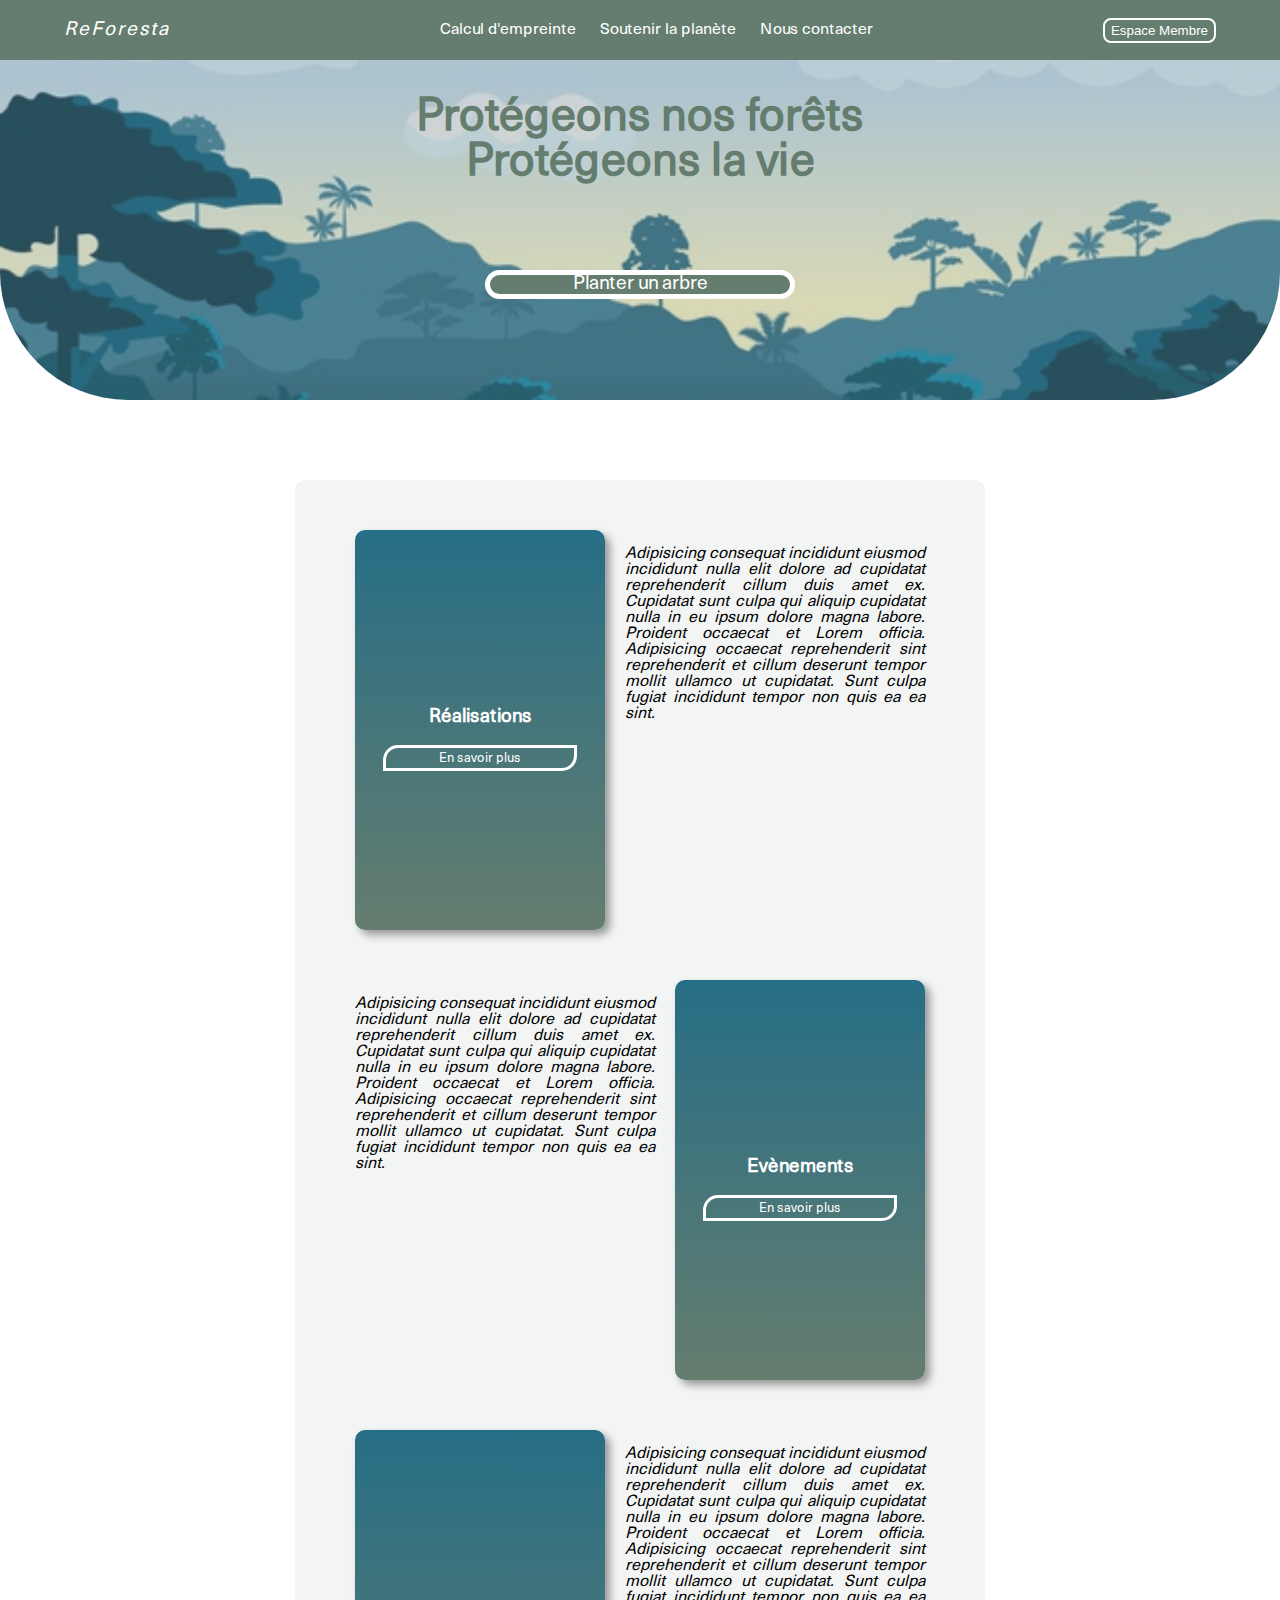
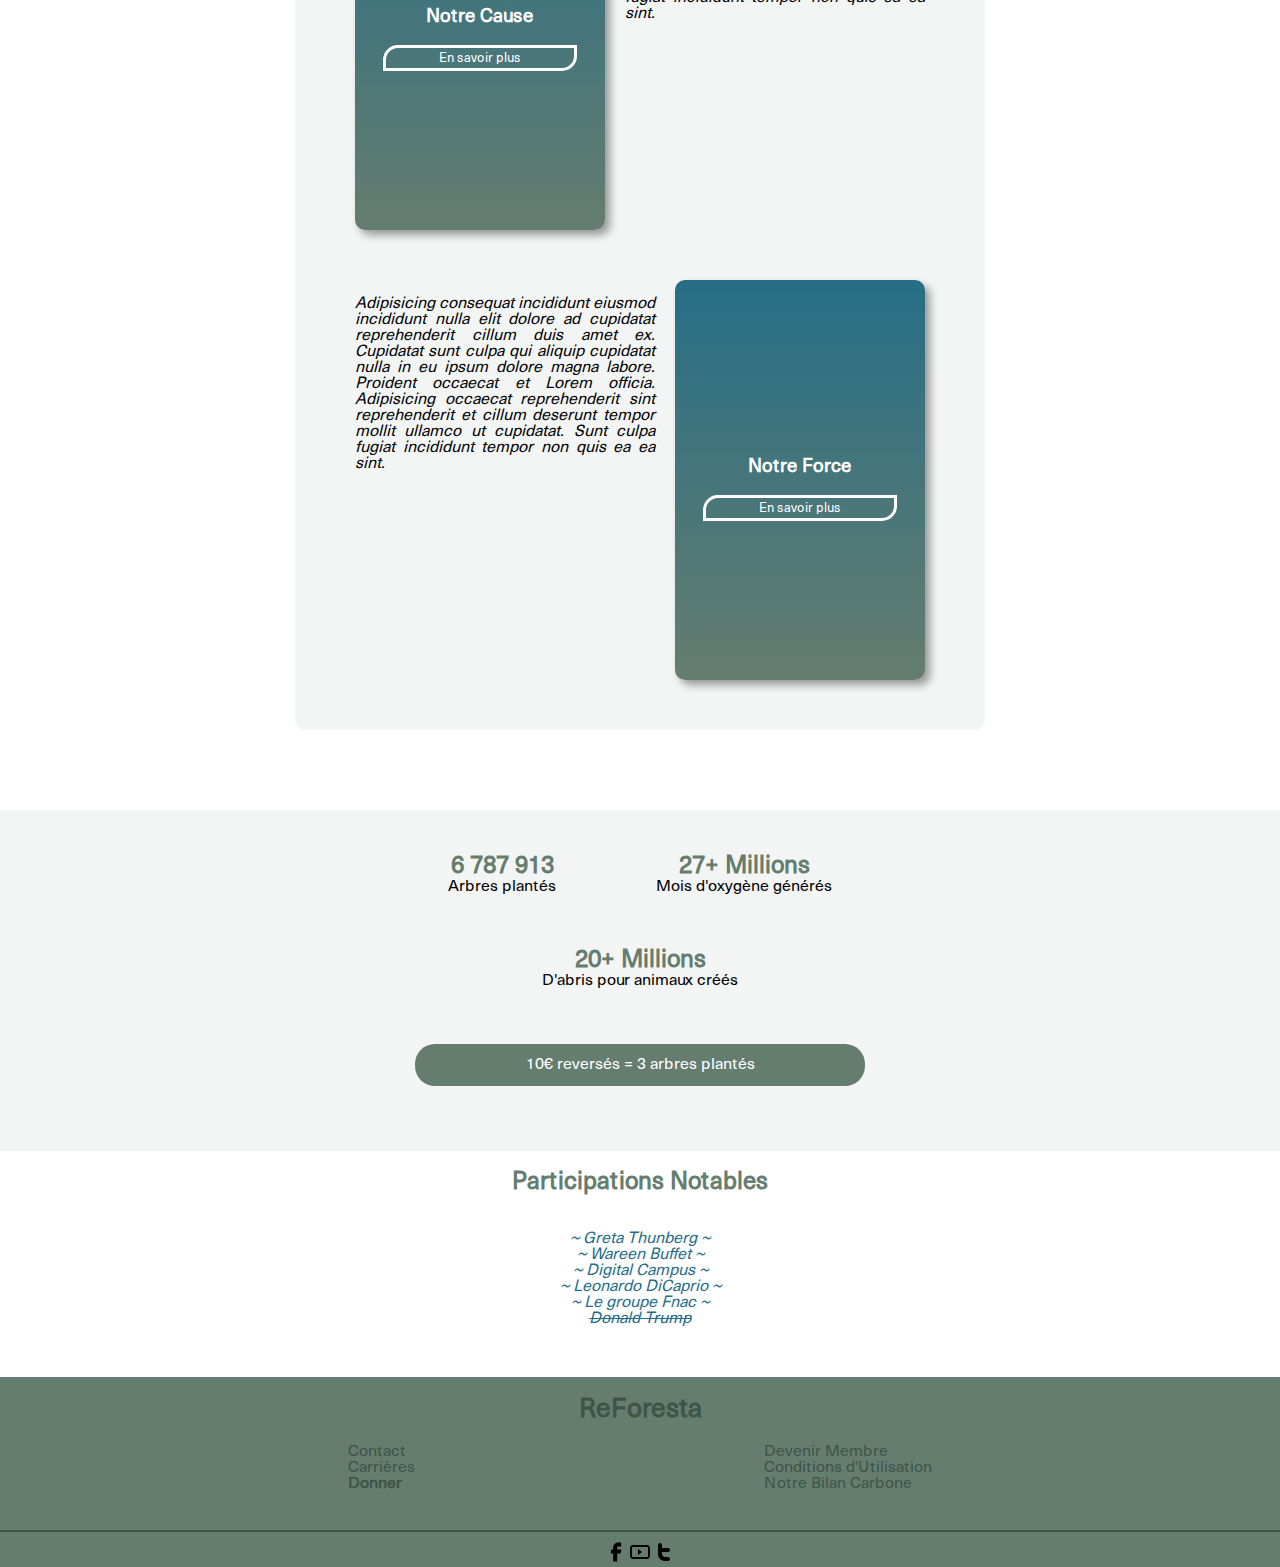
<file: index.html>
<!DOCTYPE html>
<html lang="fr">
    <head>
        <meta charset="utf-8">
        <meta http-equiv="X-UA-Compatible" content="IE=edge">
        <title>REForesta</title>
        <meta name="description" content="Association lutant contre la déforestation, partout dans le monde.">
        <meta name="keywords" content="Déforestation, re-forestation, reforesta, forêts, CO2, rechauffement, climat, climatique, reboisement, amazonie, écologie">
        <meta name="viewport" content="width=device-width, initial-scale=1">
        <link rel="stylesheet" href="style.css">
    </head>
    <body>

        <header>

            <div class="header-top">
                <span class="branding">
                    <a href="index.html">ReForesta</a>
                </span>
                <div class="burger-menu">
                    <div class="burger-slice" id="slice1"></div>
                    <div class="burger-slice" id="slice2"></div>
                    <div class="burger-slice" id="slice3"></div>
                </div>
                <div class="menu">
                    <nav>
                        <ul>
                            <li><a href="">Calcul d'empreinte</a></li>
                            <li><a href="">Soutenir la planète</a></li>
                            <li><a href="">Nous contacter</a></li>
                        </ul>
                    </nav>
                </div>
                <div class="account">
                    <button id='member'
                        name='member' type='submit' >Espace Membre
                    </button>
                </div>
            </div>

        </header>

        <main>

            <section>
                <div class="hero-banner">
                    <img src='assets/jungle_draw_cut.jpg'
                        alt='Impossible de charger le contenu'>
                    <h2>Protégeons nos forêts<br/>Protégeons la vie</h2>
                    <div class="plant-tree-btn">
                        <a href="">Planter un arbre</a>
                    </div>
                </div>
            </section>

            <section class="grid-area">
                <div class="about-us">
                    <div class="about-wrapper">
                        <div class="about-block">
                            <h3>Réalisations</h3>
                            <div class="learn-more">
                                <a href="realisations.html">En savoir plus</a>
                            </div>
                        </div>
                        <div class="about-text">
                            <p>
                                Adipisicing consequat incididunt eiusmod incididunt nulla elit dolore ad cupidatat reprehenderit cillum duis amet ex. Cupidatat sunt culpa qui aliquip cupidatat nulla in eu ipsum dolore magna labore. Proident occaecat et Lorem officia. Adipisicing occaecat reprehenderit sint reprehenderit et cillum deserunt tempor mollit ullamco ut cupidatat. Sunt culpa fugiat incididunt tempor non quis ea ea sint.
                            </p>
                        </div>
                        
                    </div>
                    <div class="about-wrapper">
                        <div class="about-text">
                            <p>
                                Adipisicing consequat incididunt eiusmod incididunt nulla elit dolore ad cupidatat reprehenderit cillum duis amet ex. Cupidatat sunt culpa qui aliquip cupidatat nulla in eu ipsum dolore magna labore. Proident occaecat et Lorem officia. Adipisicing occaecat reprehenderit sint reprehenderit et cillum deserunt tempor mollit ullamco ut cupidatat. Sunt culpa fugiat incididunt tempor non quis ea ea sint.
                            </p>
                        </div>
                        <div class='about-block'>
                            <h3>Evènements</h3>
                            <div class="learn-more">
                                <a href="evenements.html">En savoir plus</a>
                            </div>
                        </div>
                        
                    </div>
                    <div class="about-wrapper">
                        <div class='about-block'>
                            <h3>Notre Cause</h3>
                            <div class="learn-more">
                                <a href="">En savoir plus</a>
                            </div>
                        </div>
                        <div class="about-text">
                            <p>
                                Adipisicing consequat incididunt eiusmod incididunt nulla elit dolore ad cupidatat reprehenderit cillum duis amet ex. Cupidatat sunt culpa qui aliquip cupidatat nulla in eu ipsum dolore magna labore. Proident occaecat et Lorem officia. Adipisicing occaecat reprehenderit sint reprehenderit et cillum deserunt tempor mollit ullamco ut cupidatat. Sunt culpa fugiat incididunt tempor non quis ea ea sint.
                            </p>
                        </div>
                        
                    </div>
                    <div class="about-wrapper">
                        <div class="about-text">
                            <p>
                                Adipisicing consequat incididunt eiusmod incididunt nulla elit dolore ad cupidatat reprehenderit cillum duis amet ex. Cupidatat sunt culpa qui aliquip cupidatat nulla in eu ipsum dolore magna labore. Proident occaecat et Lorem officia. Adipisicing occaecat reprehenderit sint reprehenderit et cillum deserunt tempor mollit ullamco ut cupidatat. Sunt culpa fugiat incididunt tempor non quis ea ea sint.
                            </p>
                        </div>
                        <div class='about-block'>
                            <h3>Notre Force</h3>
                            <div class="learn-more">
                                <a href="">En savoir plus</a>
                            </div>
                        </div>
                        
                    </div>
                </div>
            </section>

            <section>
                <div class="stats">
                    <div class="trees-oxygen">
                        <div>
                            <p class="green-number">6 787 913</p>
                            <p class="subject">Arbres plantés</p>
                        </div>
                        <div>
                            <p class="green-number">27+ Millions</p>
                            <p class="subject">Mois d'oxygène générés</p>
                        </div>
                    </div>
                    <div class="animals">
                        <div>
                            <p class="green-number">20+ Millions</p>
                            <p class="subject">D'abris pour animaux créés</p>
                        </div>
                    </div>
                    <div class="donate-argued">
                        <a href="">10€ reversés = 3 arbres plantés</a>
                    </div>
                </div>
            </section>

            
            <section class="participants">
                <div class="participants-title">
                    <h3>Participations Notables</h3>
                </div>
                <div class="participants-list">
                    <ul>
                        <li>Greta Thunberg</li>
                        <li>Wareen Buffet</li>
                        <li>Digital Campus</li>
                        <li>Leonardo DiCaprio</li>
                        <li>Le groupe Fnac</li>
                        <li id="trump">Donald Trump</li>
                    </ul>
                </div>
            </section>

        </main>

        <footer>
            <div class="title">
                <h5>ReForesta</h5>
            </div>
            <div class="footer-container">

                <div class="left-group">
                    <a href="">Contact</a>
                    <a href="">Carrières</a>
                    <a href=""><strong>Donner</strong></a>
                </div>

                <div class="right-group">
                    <a href="">Devenir Membre</a>
                    <a href="">Conditions d'Utilisation</a>
                    <a href="">Notre Bilan Carbone</a>
                </div>

            </div>

            <hr>

            <div class="social-networks">
                <img src="assets/facebook.svg" alt="facebook logo">
                <img src="assets/youtube.svg" alt="youtube logo">
                <img src="assets/twitter.svg" alt="twitter logo">            
            </div>
        </footer>

        <script
            src="https://code.jquery.com/jquery-3.6.0.js"
            integrity="sha256-H+K7U5CnXl1h5ywQfKtSj8PCmoN9aaq30gDh27Xc0jk="
            crossorigin="anonymous">
        </script>
        <script src="main.js"></script>
    </body>
</html>
</file>
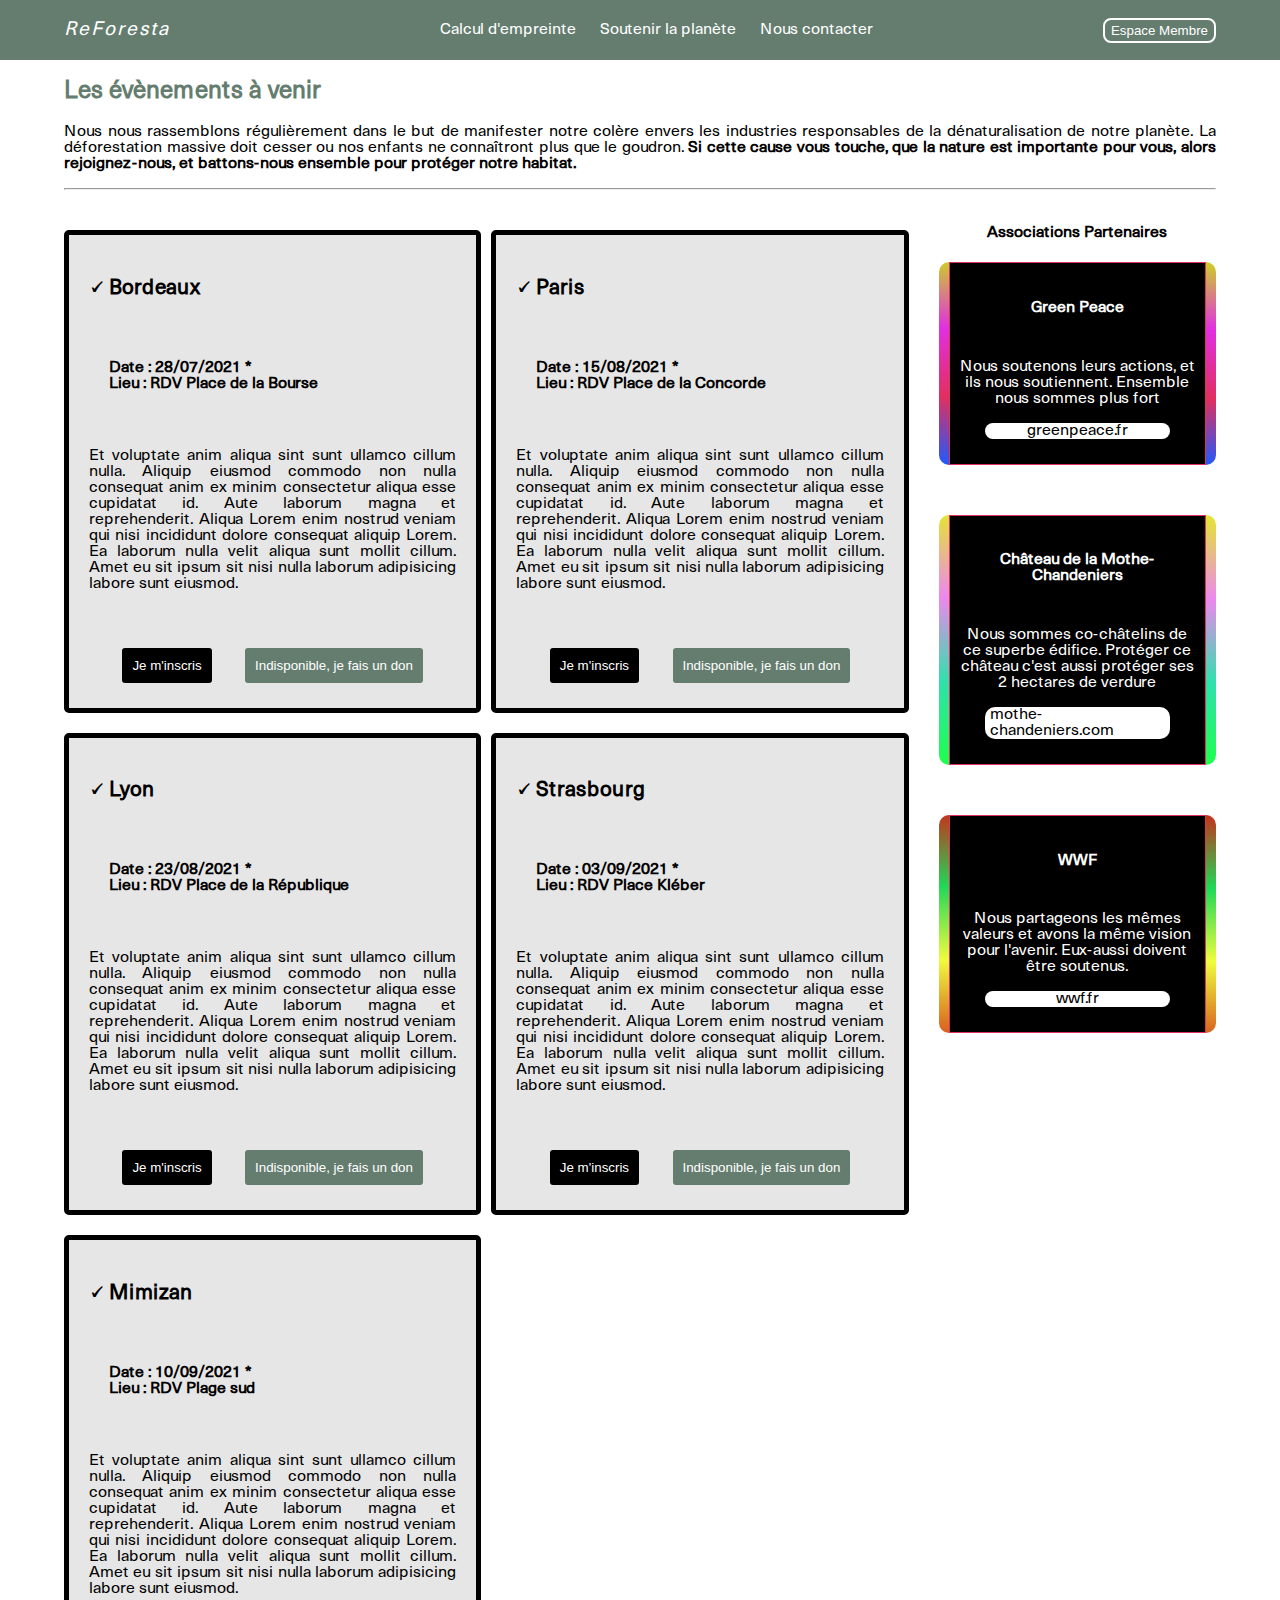
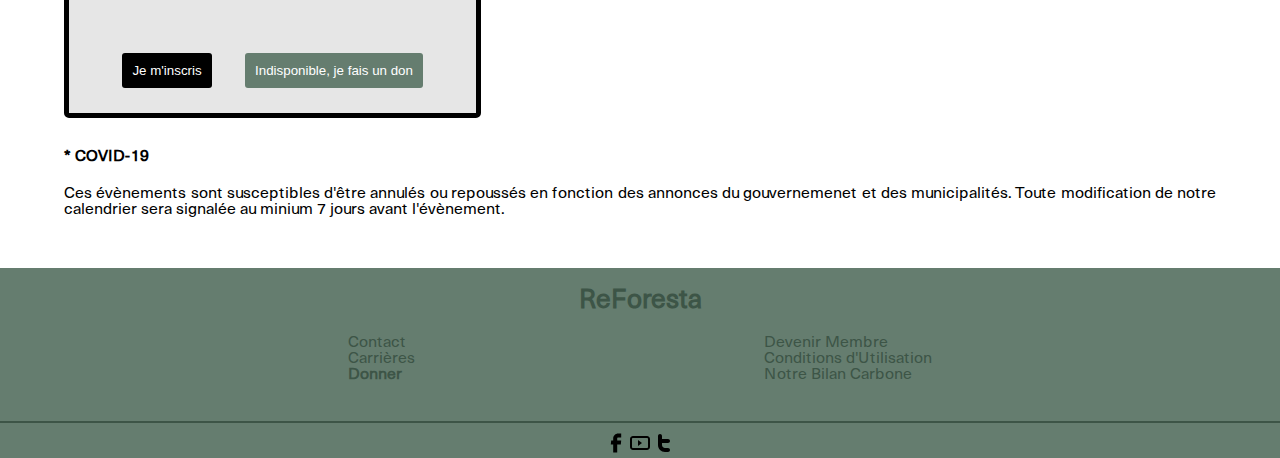
<file: evenements.html>
<!DOCTYPE html>
<html lang="fr">
    <head>
        <meta charset="utf-8">
        <meta http-equiv="X-UA-Compatible" content="IE=edge">
        <title>Evènements</title>
        <meta name="description" content="Association lutant contre la déforestation, partout dans le monde.">
        <meta name="keywords" content="Déforestation, re-forestation, reforesta, forêts, CO2, rechauffement, climat, climatique, reboisement, amazonie, écologie">
        <meta name="viewport" content="width=device-width, initial-scale=1">
        <link rel="stylesheet" href="style-events.css">
        <!--
            <link href="https://unpkg.com/tailwindcss@^2/dist/tailwind.min.css" rel="stylesheet">
        -->
    </head>
    <body>

        <header>

            <div class="header-top">
                <span class="branding">
                    <a href="index.html">ReForesta</a>
                </span>
                <div class="burger-menu">
                    <div class="burger-slice" id="slice1"></div>
                    <div class="burger-slice" id="slice2"></div>
                    <div class="burger-slice" id="slice3"></div>
                </div>
                <div class="menu">
                    <nav>
                        <ul>
                            <li><a href="">Calcul d'empreinte</a></li>
                            <li><a href="">Soutenir la planète</a></li>
                            <li><a href="">Nous contacter</a></li>
                        </ul>
                    </nav>
                </div>
                <div class="account">
                    <button id='member'
                        name='member' type='submit'>Espace Membre
                    </button>
                </div>
            </div>

        </header>

        <main>

            <div class="events-text">
                <h2>Les évènements à venir</h2>

                <p>
                    Nous nous rassemblons régulièrement dans le but de manifester notre colère 
                    envers les industries responsables de la dénaturalisation de notre planète.
                    La déforestation massive doit cesser ou nos enfants ne connaîtront plus que le goudron.
                    <strong>
                        Si cette cause vous touche, que la nature est importante pour vous, 
                        alors rejoignez-nous, et battons-nous ensemble pour protéger notre habitat.
                    </strong>
                </p>

                <hr>
            </div>

            <div class="main-layout">
                <section>
                    
                    <div class="events-list">

                        <div class="events-grid">
                            <section class="event">
                                <h3 class="location">Bordeaux</h3>
                                <div class="infos">
                                    <p class="date"><strong>Date : 28/07/2021 *</strong></p>
                                    <p><strong>Lieu : RDV Place de la Bourse</strong></p>
                                </div>
                                <p>
                                    Et voluptate anim aliqua sint sunt ullamco cillum nulla. Aliquip eiusmod commodo non nulla consequat anim ex minim consectetur aliqua esse cupidatat id. Aute laborum magna et reprehenderit. Aliqua Lorem enim nostrud veniam qui nisi incididunt dolore consequat aliquip Lorem. Ea laborum nulla velit aliqua sunt mollit cillum. Amet eu sit ipsum sit nisi nulla laborum adipisicing labore sunt eiusmod.
                                </p>
                                <div class="support-us-btns">

                                    <button class="subscribe" name="subscribe" type="submit" >Je m'inscris</button>
                                    <button class="donate" name="donate" type="submit">Indisponible, je fais un don</button>

                                    <button class="go" name="subscribe" type="submit" >M'inscrire</button>
                                    <button class="give" name="donate" type="submit">Faire un don</button>

                                </div>
                            </section>

                            <section class="event">
                                <h3 class="location">Paris</h3>
                                <div class="infos">
                                    <p class="date"><strong>Date : 15/08/2021 *</strong></p>
                                    <p><strong>Lieu : RDV Place de la Concorde</strong></p>
                                </div>
                                <p>
                                    Et voluptate anim aliqua sint sunt ullamco cillum nulla. Aliquip eiusmod commodo non nulla consequat anim ex minim consectetur aliqua esse cupidatat id. Aute laborum magna et reprehenderit. Aliqua Lorem enim nostrud veniam qui nisi incididunt dolore consequat aliquip Lorem. Ea laborum nulla velit aliqua sunt mollit cillum. Amet eu sit ipsum sit nisi nulla laborum adipisicing labore sunt eiusmod.
                                </p>
                                <div class="support-us-btns">
                                    <button class="subscribe " name="subscribe" type="submit">Je m'inscris</button>
                                    <button class="donate" name="donate" type="submit">Indisponible, je fais un don</button>
                                    <button class="go" name="subscribe" type="submit" >M'inscrire</button>
                                    <button class="give" name="donate" type="submit">Faire un don</button>

                                </div>
                            </section>

                            <section class="event">
                                <h3 class="location">Lyon</h3>
                                <div class="infos">
                                    <p class="date"><strong>Date : 23/08/2021 *</strong></p>
                                    <p><strong>Lieu : RDV Place de la République</strong></p>
                                </div>
                                <p>
                                    Et voluptate anim aliqua sint sunt ullamco cillum nulla. Aliquip eiusmod commodo non nulla consequat anim ex minim consectetur aliqua esse cupidatat id. Aute laborum magna et reprehenderit. Aliqua Lorem enim nostrud veniam qui nisi incididunt dolore consequat aliquip Lorem. Ea laborum nulla velit aliqua sunt mollit cillum. Amet eu sit ipsum sit nisi nulla laborum adipisicing labore sunt eiusmod.
                                </p>
                                <div class="support-us-btns">
                                    <button class="subscribe" name="subscribe" type="submit" >Je m'inscris</button>
                                    <button class="donate" name="donate" type="submit">Indisponible, je fais un don</button>
                                    <button class="go" name="subscribe" type="submit" >M'inscrire</button>
                                    <button class="give" name="donate" type="submit">Faire un don</button>

                                </div>
                            </section>

                            <section class="event">
                                <h3 class="location">Strasbourg</h3>
                                <div class="infos">
                                    <p class="date"><strong>Date : 03/09/2021 *</strong></p>
                                    <p><strong>Lieu : RDV Place Kléber</strong></p>
                                </div>
                                <p>
                                    Et voluptate anim aliqua sint sunt ullamco cillum nulla. Aliquip eiusmod commodo non nulla consequat anim ex minim consectetur aliqua esse cupidatat id. Aute laborum magna et reprehenderit. Aliqua Lorem enim nostrud veniam qui nisi incididunt dolore consequat aliquip Lorem. Ea laborum nulla velit aliqua sunt mollit cillum. Amet eu sit ipsum sit nisi nulla laborum adipisicing labore sunt eiusmod.
                                </p>
                                <div class="support-us-btns">
                                    <button class="subscribe" name="subscribe" type="submit" >Je m'inscris</button>
                                    <button class="donate" name="donate" type="submit">Indisponible, je fais un don</button>
                                    
                                    <button class="go" name="subscribe" type="submit" >M'inscrire</button>
                                    <button class="give" name="donate" type="submit">Faire un don</button>

                                </div>
                            </section>

                            <section class="event">
                                <h3 class="location">Mimizan</h3>
                                <div class="infos">
                                    <p class="date"><strong>Date : 10/09/2021 *</strong></p>
                                    <p><strong>Lieu : RDV Plage sud</strong></p>
                                </div>
                                <p>
                                    Et voluptate anim aliqua sint sunt ullamco cillum nulla. Aliquip eiusmod commodo non nulla consequat anim ex minim consectetur aliqua esse cupidatat id. Aute laborum magna et reprehenderit. Aliqua Lorem enim nostrud veniam qui nisi incididunt dolore consequat aliquip Lorem. Ea laborum nulla velit aliqua sunt mollit cillum. Amet eu sit ipsum sit nisi nulla laborum adipisicing labore sunt eiusmod.
                                </p>
                                <div class="support-us-btns">
                                    <button class="subscribe " name="subscribe" type="submit" >Je m'inscris</button>
                                    <button class="donate" name="donate" type="submit">Indisponible, je fais un don</button>
                                    <button class="go" name="subscribe" type="submit" >M'inscrire</button>
                                    <button class="give" name="donate" type="submit">Faire un don</button>

                                </div>
                            </section>
                        </div>

                    </div>
                </section>

                <aside>
                    <section>
                        <h4>Associations Partenaires</h4>
                        <div class="partner-wrapper" id="green-peace">
                            <div class="partner">
                                <h5>Green Peace</h5>
                                <p>Nous soutenons leurs actions, et ils nous soutiennent. Ensemble nous sommes plus fort</p>
                                <div class="link-wrapper">
                                    <a href="https://www.greenpeace.fr/"
                                    target="_blank">greenpeace.fr</a>
                                </div>
                            </div>
                        </div>
                    </section>

                    <section>
                        <div class="partner-wrapper" id="chandeniers">
                            <div class="partner">
                                <h5>Château de la Mothe-Chandeniers</h5>
                                <p>Nous sommes co-châtelins de ce superbe édifice. Protéger ce château c'est aussi protéger ses 2 hectares de verdure</p>
                                <div class="link-wrapper">
                                    <a href="https://mothe-chandeniers.com/fr/"
                                    target="_blank">mothe-chandeniers.com</a>
                                </div>
                            </div>
                        </div>
                    </section>

                    <section>
                        <div class="partner-wrapper" id="wwf">
                            <div class="partner">
                                <h5>WWF</h5>
                                <p>Nous partageons les mêmes valeurs et avons la même vision pour l'avenir. Eux-aussi doivent être soutenus.</p>
                                <div class="link-wrapper">
                                    <a href="https://www.wwf.fr"
                                    target="_blank">wwf.fr</a>
                                </div>
                            </div>
                        </div>
                    </section>
                </aside>
            </div>
            <section class="covid">
                <h4><strong>* COVID-19</strong></h4>
                <p>
                    Ces évènements sont susceptibles d'être annulés ou repoussés
                    en fonction des annonces du gouvernemenet et des municipalités.
                    Toute modification de notre calendrier sera signalée au minium
                    7 jours avant l'évènement.
                </p>
            </section>
        </main>

        <footer>
            <div class="title">
                <h5>ReForesta</h5>
            </div>
            <div class="footer-container">

                <div class="left-group">
                    <a href="">Contact</a>
                    <a href="">Carrières</a>
                    <a href=""><strong>Donner</strong></a>
                </div>

                <div class="right-group">
                    <a href="">Devenir Membre</a>
                    <a href="">Conditions d'Utilisation</a>
                    <a href="">Notre Bilan Carbone</a>
                </div>
            </div>

            <hr>

            <div class="social-networks">
                <img src="assets/facebook.svg" alt="facebook logo">
                <img src="assets/youtube.svg" alt="youtube logo">
                <img src="assets/twitter.svg" alt="twitter logo">            
            </div>
        </footer>

        <script
            src="https://code.jquery.com/jquery-3.6.0.js"
            integrity="sha256-H+K7U5CnXl1h5ywQfKtSj8PCmoN9aaq30gDh27Xc0jk="
            crossorigin="anonymous">
        </script>
        <script src="main.js"></script>
    </body>
</html>
</file>
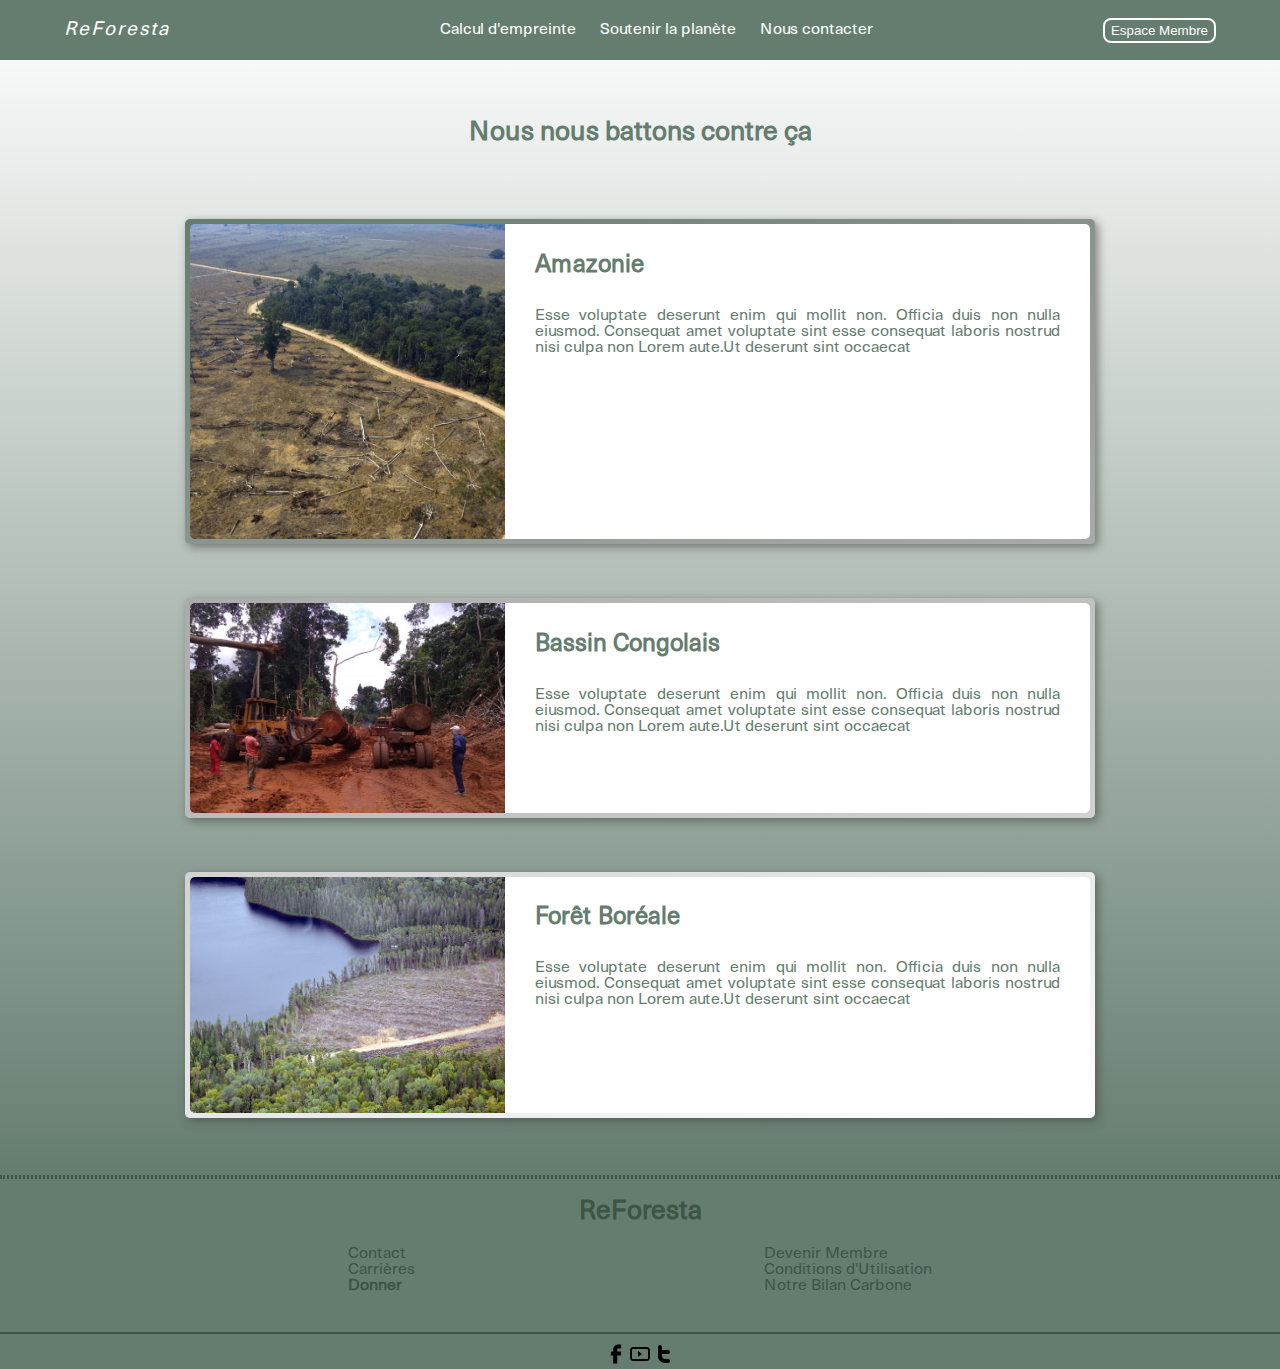
<file: realisations.html>
<!DOCTYPE html>
<html>
    <head>
        <meta charset="utf-8">
        <meta http-equiv="X-UA-Compatible" content="IE=edge">
        <title>Réalisations</title>
        <meta name="description" content="Association lutant contre la déforestation, partout dans le monde.">
        <meta name="keywords" content="Déforestation, re-forestation, reforesta, forêts, CO2, rechauffement, climat, climatique, reboisement, amazonie, écologie, réalisations">
        <meta name="viewport" content="width=device-width, initial-scale=1">
        <link rel="stylesheet" href="style-realisations.css">
    </head>
    <body>
        <header>

            <div class="header-top">
                <span class="branding">
                    <a href="index.html">ReForesta</a>
                </span>
                <div class="burger-menu">
                    <div class="burger-slice" id="slice1"></div>
                    <div class="burger-slice" id="slice2"></div>
                    <div class="burger-slice" id="slice3"></div>
                </div>
                <div class="menu">
                    <nav>
                        <ul>
                            <li><a href="">Calcul d'empreinte</a></li>
                            <li><a href="">Soutenir la planète</a></li>
                            <li><a href="">Nous contacter</a></li>
                        </ul>
                    </nav>
                </div>
                <div class="account">
                    <button id='member'
                        name='member' type='submit' >Espace Membre
                    </button>
                </div>
            </div>

        </header>

        <main>

            <div class="page-title">
                <h1>Nous nous battons contre ça</h1>
            </div>

            <section>
                <div class="action-show-off-wrapper" id="first">
                    <div class="action-show-off" id="Amazonie">
                        <img src='assets/amazonie.jpg' alt="impossible de charger l'image">
                        <section class="paragraph">
                            <h2>Amazonie</h2>
                            <p>
                                Esse voluptate deserunt enim qui mollit non. Officia duis non nulla eiusmod. Consequat amet voluptate sint esse consequat laboris nostrud nisi culpa non Lorem aute.Ut deserunt sint occaecat
                            </p>
                        </section>
                    </div>
                </div>
            </section>

            <section>
                <div class="action-show-off-wrapper" id="second">
                    <div class="action-show-off" id="Congo">
                        <img src='assets/congo.jpg' alt="impossible de charger l'image">
                        <section class="paragraph">
                            <h2>Bassin Congolais</h2>
                            <p>
                                Esse voluptate deserunt enim qui mollit non. Officia duis non nulla eiusmod. Consequat amet voluptate sint esse consequat laboris nostrud nisi culpa non Lorem aute.Ut deserunt sint occaecat
                            </p>
                        </section>
                    </div>
                </div>
            </section>

            <section>
                <div class="action-show-off-wrapper" id=third>
                    <div class="action-show-off" id="Boreale">
                        <img src='assets/boreale.jpg' alt="impossible de charger l'image">
                        <section class="paragraph">
                            <h2>Forêt Boréale</h2>
                            <p>
                                Esse voluptate deserunt enim qui mollit non. Officia duis non nulla eiusmod. Consequat amet voluptate sint esse consequat laboris nostrud nisi culpa non Lorem aute.Ut deserunt sint occaecat
                            </p>
                        </section>
                    </div>
                </div>
            </section>
        </main>

        <footer>

            <hr id="hr-top">

            <div class="title">
                <h5>ReForesta</h5>
            </div>
            <div class="footer-container">

                <div class="left-group">
                    <a href="">Contact</a>
                    <a href="">Carrières</a>
                    <a href=""><strong>Donner</strong></a>
                </div>

                <div class="right-group">
                    <a href="">Devenir Membre</a>
                    <a href="">Conditions d'Utilisation</a>
                    <a href="">Notre Bilan Carbone</a>
                </div>
            </div>

            <hr>

            <div class="social-networks">
                <img src="assets/facebook.svg" alt="facebook logo">
                <img src="assets/youtube.svg" alt="youtube logo">
                <img src="assets/twitter.svg" alt="twitter logo">            
            </div>
        </footer>

    <script
        src="https://code.jquery.com/jquery-3.6.0.js"
        integrity="sha256-H+K7U5CnXl1h5ywQfKtSj8PCmoN9aaq30gDh27Xc0jk="
        crossorigin="anonymous">
    </script>
    <script src="main.js"></script>
    </body>
</html>
</file>
<file: style.css>
@font-face {
  font-family: 'Neue';
  src: url("assets/fonts/NeueHaasUnica-Regular.ttf") format("truetype");
}

@font-face {
  font-family: 'Neue bold';
  src: url("assets/fonts/NeueHaasUnica-Bold.ttf") format("truetype");
}

@-webkit-keyframes burger-slices-color-animation {
  from {
    background-color: #212121;
  }
  to {
    background-color: white;
  }
}

@keyframes burger-slices-color-animation {
  from {
    background-color: #212121;
  }
  to {
    background-color: white;
  }
}

@-webkit-keyframes burger-slices-color-return-animation {
  from {
    background-color: white;
  }
  to {
    background-color: #212121;
  }
}

@keyframes burger-slices-color-return-animation {
  from {
    background-color: white;
  }
  to {
    background-color: #212121;
  }
}

@-webkit-keyframes menu-hover-animation {
  from {
    border-bottom: 1px #657d6f solid;
  }
  to {
    border-bottom: 1px white solid;
  }
}

@keyframes menu-hover-animation {
  from {
    border-bottom: 1px #657d6f solid;
  }
  to {
    border-bottom: 1px white solid;
  }
}

@-webkit-keyframes about-title-size {
  0% {
    font-size: 1rem;
  }
  50% {
    font-size: 2.2rem;
  }
  100% {
    font-size: 1rem;
  }
}

@keyframes about-title-size {
  0% {
    font-size: 1rem;
  }
  50% {
    font-size: 2.2rem;
  }
  100% {
    font-size: 1rem;
  }
}

@-webkit-keyframes member-button-animation {
  from {
    background-color: #657d6f;
    color: white;
  }
  to {
    background-color: white;
    color: #657d6f;
  }
}

@keyframes member-button-animation {
  from {
    background-color: #657d6f;
    color: white;
  }
  to {
    background-color: white;
    color: #657d6f;
  }
}

@-webkit-keyframes plant-button-animation {
  from {
    background-color: none;
  }
  to {
    background-color: #657d6f;
  }
}

@keyframes plant-button-animation {
  from {
    background-color: none;
  }
  to {
    background-color: #657d6f;
  }
}

@-webkit-keyframes plant-button-a-animation {
  from {
    color: #657d6f;
  }
  to {
    color: white;
  }
}

@keyframes plant-button-a-animation {
  from {
    color: #657d6f;
  }
  to {
    color: white;
  }
}

@-webkit-keyframes plant-button-pc-animation {
  from {
    background-color: none;
  }
  to {
    background-color: #657d6f;
  }
}

@keyframes plant-button-pc-animation {
  from {
    background-color: none;
  }
  to {
    background-color: #657d6f;
  }
}

@-webkit-keyframes plant-button-a-pc-animation {
  from {
    color: #657d6f;
  }
  to {
    color: white;
  }
}

@keyframes plant-button-a-pc-animation {
  from {
    color: #657d6f;
  }
  to {
    color: white;
  }
}

body {
  font-family: 'Neue';
  margin: 0px;
}

body * {
  text-decoration: none;
}

@media screen and (min-width: 804px) {
  body header {
    width: 100%;
    position: fixed;
    top: 0px;
    z-index: 1;
  }
}

body header .header-top {
  background-color: #657d6f;
  color: white;
  display: -webkit-box;
  display: -ms-flexbox;
  display: flex;
  -webkit-box-align: center;
      -ms-flex-align: center;
          align-items: center;
  -webkit-box-pack: justify;
      -ms-flex-pack: justify;
          justify-content: space-between;
  padding: 0 5vw;
  height: 60px;
}

body header .header-top .menu, body header .header-top .account {
  display: none;
}

body header .header-top .branding a {
  font-size: 1.2rem;
  color: white;
  letter-spacing: 2px;
  font-weight: 300;
  font-style: italic;
}

@media (min-width: 804px) {
  body header .header-top {
    display: -webkit-box;
    display: -ms-flexbox;
    display: flex;
  }
  body header .header-top .burger-menu {
    display: none;
  }
  body header .header-top .menu {
    display: inline;
  }
  body header .header-top .menu nav ul li {
    padding-bottom: 7px;
    border-bottom: 1px #657d6f solid;
    display: inline;
    margin: auto 10px;
  }
  body header .header-top .menu nav ul li a {
    color: white;
  }
  body header .header-top .menu nav ul a:hover {
    -webkit-animation: menu-hover-animation 1s ease;
            animation: menu-hover-animation 1s ease;
    border-bottom: 1px white solid;
  }
  body header .header-top .account {
    display: inline;
  }
  body header .header-top .account button:hover {
    -webkit-animation: member-button-animation 0.6s ease-out;
            animation: member-button-animation 0.6s ease-out;
    background-color: white;
    color: #657d6f;
  }
  body header .header-top .account button {
    background-color: #657d6f;
    color: white;
    border: 2px white solid;
    border-radius: 8px;
    height: 25px;
  }
}

body header .header-top .branding > h1 {
  font-size: 1.4rem;
  -webkit-box-pack: start;
      -ms-flex-pack: start;
          justify-content: flex-start;
}

body header .header-top .burger-menu > .burger-slice {
  width: 35px;
  height: 3px;
  background-color: #212121;
  margin: 6px 0px;
  border-radius: 3px;
}

body header .header-top #slice1, body header .header-top #slice2, body header .header-top #slice3 {
  -webkit-animation: burger-slices-color-return-animation 0.6s ease;
          animation: burger-slices-color-return-animation 0.6s ease;
  background-color: #212121;
}

body header .header-top .burger-menu:hover #slice1 {
  -webkit-transform: rotate(-45deg) translate(-9px, 7px);
          transform: rotate(-45deg) translate(-9px, 7px);
}

body header .header-top .burger-menu:hover #slice2 {
  opacity: 0;
}

body header .header-top .burger-menu:hover #slice3 {
  -webkit-transform: rotate(45deg) translate(-6px, -4px);
          transform: rotate(45deg) translate(-6px, -4px);
}

body header .header-top .burger-menu:hover #slice1, body header .header-top .burger-menu:hover #slice2, body header .header-top .burger-menu:hover #slice3 {
  -webkit-animation: burger-slices-color-animation 0.6s ease;
          animation: burger-slices-color-animation 0.6s ease;
  background-color: white;
}

body header .menu-burger-activated {
  display: -webkit-box;
  display: -ms-flexbox;
  display: flex;
  width: 100%;
  position: absolute;
  z-index: 2;
  background-color: white;
  -webkit-box-shadow: 2px 3px 10px rgba(66, 66, 66, 0.6);
          box-shadow: 2px 3px 10px rgba(66, 66, 66, 0.6);
}

body header .menu-burger-activated nav ul li {
  list-style: none;
}

body header .menu-burger-activated nav ul hr {
  border: 1px #266e86 solid;
  width: 66vw;
}

body main .hero-banner {
  margin: 0px;
  padding: 0px;
  display: -webkit-box;
  display: -ms-flexbox;
  display: flex;
  -webkit-box-pack: center;
      -ms-flex-pack: center;
          justify-content: center;
}

body main .hero-banner img {
  width: 100vw;
  height: 100vh;
  -o-object-fit: cover;
     object-fit: cover;
  max-width: 100%;
}

body main .hero-banner h2 {
  text-align: center;
  font-size: 2rem;
  position: absolute;
  color: #657d6f;
  margin-top: 75px;
  text-shadow: 2px 4px 10px rgba(143, 139, 139, 0.5);
}

body main .hero-banner .plant-tree-btn {
  font-size: 1.2rem;
  position: absolute;
  margin: 28vh 0;
  margin-top: 275px;
  background-color: rgba(255, 255, 255, 0);
  border: 5px #657d6f solid;
  border-radius: 20px;
  width: 55%;
  max-width: 300px;
  display: -webkit-box;
  display: -ms-flexbox;
  display: flex;
  -webkit-box-pack: center;
      -ms-flex-pack: center;
          justify-content: center;
  -webkit-box-align: center;
      -ms-flex-align: center;
          align-items: center;
}

body main .hero-banner .plant-tree-btn a {
  color: #657d6f;
  font-style: 'Neue Bold';
  font-weight: 500;
}

body main .hero-banner .plant-tree-btn:hover {
  -webkit-animation: plant-button-animation 1s ease;
          animation: plant-button-animation 1s ease;
  background-color: #657d6f;
  cursor: pointer;
}

body main .hero-banner .plant-tree-btn:hover a {
  -webkit-animation: plant-button-a-animation 1.32s ease;
          animation: plant-button-a-animation 1.32s ease;
  color: white;
}

@media screen and (min-width: 804px) {
  body main .hero-banner {
    max-width: 100%;
  }
  body main .hero-banner img {
    height: 400px;
    border-radius: 0px 0px 10vw 10vw;
    -webkit-filter: contrast(70%);
            filter: contrast(70%);
    max-width: 100%;
  }
  body main .hero-banner h2 {
    padding: 2.3vh 0;
    font-size: 45px;
    color: #657d6f;
    text-shadow: none;
  }
  body main .hero-banner .plant-tree-btn {
    border: 5px white solid;
    background-color: #657d6f;
    margin-top: 270px;
  }
  body main .hero-banner .plant-tree-btn a {
    color: white;
  }
}

@media screen and (min-width: 804px) and (orientation: portrait) {
  body main .hero-banner h2 {
    margin-top: 100px auto;
  }
}

@media screen and (max-width: 804px) and (max-aspect-ratio: 100 / 117) {
  body main .hero-banner h2 {
    margin-top: 17vh;
    font-size: 9vw;
  }
  body main .hero-banner .plant-tree-btn {
    margin-top: 42vh;
    height: 5vh;
    width: 86%;
    border: 8px #657d6f solid;
  }
  body main .hero-banner .plant-tree-btn a {
    font-size: 5vw;
  }
}

body main .grid-area {
  display: -webkit-box;
  display: -ms-flexbox;
  display: flex;
  -webkit-box-pack: center;
      -ms-flex-pack: center;
          justify-content: center;
  margin: 50px auto;
  max-width: 100vw !important;
}

@media screen and (min-width: 804px) {
  body main .grid-area .about-block:hover {
    -webkit-animation: about-title-size 0.38s alternate ease-in;
            animation: about-title-size 0.38s alternate ease-in;
  }
}

body main .grid-area .about-us {
  margin: 30px 0px;
  display: -ms-grid;
  display: grid;
  -ms-grid-columns: (1fr)[2];
      grid-template-columns: repeat(2, 1fr);
  gap: 5vw;
}

@media screen and (min-width: 804px) {
  body main .grid-area .about-us {
    display: block;
    background-color: rgba(101, 125, 111, 0.08);
    border-radius: 10px;
  }
}

body main .grid-area .about-us .about-wrapper {
  padding: 0px;
}

body main .grid-area .about-us .about-wrapper .about-text {
  display: none;
}

@media screen and (min-width: 804px) {
  body main .grid-area .about-us .about-wrapper {
    display: -webkit-box;
    display: -ms-flexbox;
    display: flex;
    -webkit-box-pack: center;
        -ms-flex-pack: center;
            justify-content: center;
    margin: 50px 50px;
    max-width: 800px;
  }
  body main .grid-area .about-us .about-wrapper .about-text {
    display: block;
    max-width: 300px;
    text-align: justify;
    font-style: italic;
  }
  body main .grid-area .about-us .about-wrapper .about-block, body main .grid-area .about-us .about-wrapper .about-text {
    margin-inline: 10px;
  }
}

@media screen and (min-width: 1350px) {
  body main .grid-area .about-us .about-wrapper {
    -webkit-box-align: center;
        -ms-flex-align: center;
            align-items: center;
  }
}

body main .grid-area .about-us .about-wrapper .about-block {
  background: -webkit-gradient(linear, left top, left bottom, from(#266e86), to(#657d6f));
  background: linear-gradient(#266e86, #657d6f);
  width: 40vw;
  height: 64vw;
  max-width: 250px;
  max-height: 400px;
  border-radius: 10px;
  -webkit-box-shadow: 5px 5px 8px rgba(0, 0, 0, 0.385);
          box-shadow: 5px 5px 8px rgba(0, 0, 0, 0.385);
  display: -webkit-box;
  display: -ms-flexbox;
  display: flex;
  -webkit-box-orient: vertical;
  -webkit-box-direction: normal;
      -ms-flex-direction: column;
          flex-direction: column;
  -webkit-box-pack: center;
      -ms-flex-pack: center;
          justify-content: center;
  -webkit-box-align: center;
      -ms-flex-align: center;
          align-items: center;
}

@media screen and (min-width: 1350px) {
  body main .grid-area .about-us .about-wrapper .about-block {
    width: 64vw;
    height: 40vw;
    max-height: 250px;
    max-width: 400px;
  }
}

body main .grid-area .about-us .about-wrapper .about-block h3 {
  color: white;
}

body main .grid-area .about-us .about-wrapper .about-block .learn-more {
  border: 3px white solid;
  border-radius: 15px 0px 15px 0px;
  width: 75%;
  display: -webkit-box;
  display: -ms-flexbox;
  display: flex;
  -webkit-box-pack: center;
      -ms-flex-pack: center;
          justify-content: center;
  min-height: 20px;
  -webkit-box-align: center;
      -ms-flex-align: center;
          align-items: center;
  padding: 0px;
}

body main .grid-area .about-us .about-wrapper .about-block .learn-more a {
  color: white;
  font-size: 0.8rem;
  padding: 0px;
  margin: 0px;
}

body main .stats {
  background-color: rgba(101, 125, 111, 0.08);
  padding: 15px 0px;
}

body main .stats .trees-oxygen, body main .stats .animals, body main .stats .donate-argued {
  display: -webkit-box;
  display: -ms-flexbox;
  display: flex;
  -webkit-box-pack: space-evenly;
      -ms-flex-pack: space-evenly;
          justify-content: space-evenly;
  margin-top: 30px;
}

@media screen and (min-width: 900px) {
  body main .stats .trees-oxygen, body main .stats .animals, body main .stats .donate-argued {
    -webkit-box-pack: center;
        -ms-flex-pack: center;
            justify-content: center;
  }
  body main .stats .trees-oxygen div, body main .stats .animals div, body main .stats .donate-argued div {
    margin-inline: 50px;
  }
}

body main .stats .trees-oxygen div, body main .stats .animals div, body main .stats .donate-argued div {
  display: -webkit-box;
  display: -ms-flexbox;
  display: flex;
  -webkit-box-orient: vertical;
  -webkit-box-direction: normal;
      -ms-flex-direction: column;
          flex-direction: column;
  -webkit-box-align: center;
      -ms-flex-align: center;
          align-items: center;
  -webkit-box-pack: start;
      -ms-flex-pack: start;
          justify-content: flex-start;
}

body main .stats .trees-oxygen div p, body main .stats .animals div p, body main .stats .donate-argued div p {
  padding: 0px;
  margin: 0px;
}

body main .stats .trees-oxygen div .green-number, body main .stats .animals div .green-number, body main .stats .donate-argued div .green-number {
  color: #657d6f;
  font-size: 1.5rem;
  font-weight: bold;
}

body main .stats .trees-oxygen div .subject, body main .stats .animals div .subject, body main .stats .donate-argued div .subject {
  font-size: 1rem;
}

body main .stats .animals {
  margin-top: 6vh;
}

body main .stats .donate-argued {
  background-color: #657d6f;
  border-radius: 20px;
  font-weight: 500;
  margin-top: 55px;
  margin-bottom: 50px;
  height: 42px;
  width: 38vw;
  max-width: 450px;
  min-width: 250px;
  -webkit-box-align: center;
      -ms-flex-align: center;
          align-items: center;
  margin-inline: auto;
}

body main .stats .donate-argued a {
  color: white;
}

body main .stats .donate-argued:hover {
  background-color: #789183;
}

body main .participants {
  margin-bottom: 30px;
}

body main .participants .participants-title {
  display: -webkit-box;
  display: -ms-flexbox;
  display: flex;
  -webkit-box-pack: center;
      -ms-flex-pack: center;
          justify-content: center;
}

body main .participants .participants-title h3 {
  color: #657d6f;
  font-size: 1.5rem;
  font-weight: 600;
  margin: 20px;
}

body main .participants .participants-list ul {
  display: -webkit-box;
  display: -ms-flexbox;
  display: flex;
  -webkit-box-orient: vertical;
  -webkit-box-direction: normal;
      -ms-flex-direction: column;
          flex-direction: column;
  -webkit-box-align: center;
      -ms-flex-align: center;
          align-items: center;
  padding-left: 0px;
  margin-bottom: 50px;
}

body main .participants .participants-list ul li {
  list-style: none;
  color: #266e86;
  font-style: italic;
}

body main .participants .participants-list ul li::before {
  content: "~ ";
}

body main .participants .participants-list ul li::after {
  content: " ~";
}

body main .participants .participants-list ul #trump {
  -webkit-text-decoration: line-through #266e86 solid;
          text-decoration: line-through #266e86 solid;
}

body main .participants .participants-list ul #trump::before, body main .participants .participants-list ul #trump::after {
  content: "";
}

body footer {
  background: #657d6f;
  color: #3d5547;
}

body footer .title {
  display: -webkit-box;
  display: -ms-flexbox;
  display: flex;
  -webkit-box-pack: center;
      -ms-flex-pack: center;
          justify-content: center;
  font-size: 2rem;
}

body footer .title h5 {
  margin: 20px;
}

body footer .footer-container {
  display: -webkit-box;
  display: -ms-flexbox;
  display: flex;
  -webkit-box-align: start;
      -ms-flex-align: start;
          align-items: flex-start;
  -webkit-box-pack: space-evenly;
      -ms-flex-pack: space-evenly;
          justify-content: space-evenly;
  padding-bottom: 30px;
}

body footer .footer-container .left-group, body footer .footer-container .right-group {
  display: -webkit-box;
  display: -ms-flexbox;
  display: flex;
  -webkit-box-orient: vertical;
  -webkit-box-direction: normal;
      -ms-flex-direction: column;
          flex-direction: column;
}

body footer .footer-container a {
  color: #3d5547;
}

body footer .footer-container a:hover {
  color: white;
}

body footer hr {
  border: 1px #3d5547 solid;
}

body footer .social-networks {
  display: -webkit-box;
  display: -ms-flexbox;
  display: flex;
  -webkit-box-pack: center;
      -ms-flex-pack: center;
          justify-content: center;
  padding-bottom: 3px;
}
/*# sourceMappingURL=style.css.map */
</file>
<file: style-events.css>
@font-face {
  font-family: 'Neue';
  src: url("assets/fonts/NeueHaasUnica-Regular.ttf") format("truetype");
}

@font-face {
  font-family: 'Neue bold';
  src: url("assets/fonts/NeueHaasUnica-Bold.ttf") format("truetype");
}

@-webkit-keyframes burger-slices-color-animation {
  from {
    background-color: #212121;
  }
  to {
    background-color: white;
  }
}

@keyframes burger-slices-color-animation {
  from {
    background-color: #212121;
  }
  to {
    background-color: white;
  }
}

@-webkit-keyframes burger-slices-color-return-animation {
  from {
    background-color: white;
  }
  to {
    background-color: #212121;
  }
}

@keyframes burger-slices-color-return-animation {
  from {
    background-color: white;
  }
  to {
    background-color: #212121;
  }
}

@-webkit-keyframes menu-hover-animation {
  from {
    border-bottom: 1px #657d6f solid;
  }
  to {
    border-bottom: 1px white solid;
  }
}

@keyframes menu-hover-animation {
  from {
    border-bottom: 1px #657d6f solid;
  }
  to {
    border-bottom: 1px white solid;
  }
}

@-webkit-keyframes member-button-animation {
  from {
    background-color: #657d6f;
    color: white;
  }
  to {
    background-color: white;
    color: #657d6f;
  }
}

@keyframes member-button-animation {
  from {
    background-color: #657d6f;
    color: white;
  }
  to {
    background-color: white;
    color: #657d6f;
  }
}

body {
  font-family: 'Neue';
  margin: 0px;
}

body * {
  text-decoration: none;
}

@media screen and (min-width: 804px) {
  body header {
    width: 100%;
    position: fixed;
    top: 0px;
  }
}

body header .header-top {
  background-color: #657d6f;
  color: white;
  display: -webkit-box;
  display: -ms-flexbox;
  display: flex;
  -webkit-box-align: center;
      -ms-flex-align: center;
          align-items: center;
  -webkit-box-pack: justify;
      -ms-flex-pack: justify;
          justify-content: space-between;
  padding: 0 5vw;
  height: 60px;
}

body header .header-top .menu, body header .header-top .account {
  display: none;
}

body header .header-top .branding a {
  font-size: 1.2rem;
  color: white;
  letter-spacing: 2px;
  font-weight: 300;
  font-style: italic;
}

@media (min-width: 804px) {
  body header .header-top {
    display: -webkit-box;
    display: -ms-flexbox;
    display: flex;
  }
  body header .header-top .burger-menu {
    display: none;
  }
  body header .header-top .menu {
    display: inline;
  }
  body header .header-top .menu nav ul li {
    padding-bottom: 7px;
    border-bottom: 1px #657d6f solid;
    display: inline;
    margin: auto 10px;
  }
  body header .header-top .menu nav ul li a {
    color: white;
  }
  body header .header-top .menu nav ul a:hover {
    -webkit-animation: menu-hover-animation 1s ease;
            animation: menu-hover-animation 1s ease;
    border-bottom: 1px white solid;
  }
  body header .header-top .account {
    display: inline;
  }
  body header .header-top .account button:hover {
    -webkit-animation: member-button-animation 0.6s ease-out;
            animation: member-button-animation 0.6s ease-out;
    background-color: white;
    color: #657d6f;
  }
  body header .header-top .account button {
    background-color: #657d6f;
    color: white;
    border: 2px white solid;
    border-radius: 8px;
    height: 25px;
  }
}

body header .header-top .branding > h1 {
  font-size: 1.4rem;
  -webkit-box-pack: start;
      -ms-flex-pack: start;
          justify-content: flex-start;
}

body header .header-top .burger-menu > .burger-slice {
  width: 35px;
  height: 3px;
  background-color: #212121;
  margin: 6px 0px;
  border-radius: 3px;
}

body header .header-top #slice1, body header .header-top #slice2, body header .header-top #slice3 {
  -webkit-animation: burger-slices-color-return-animation 0.6s ease;
          animation: burger-slices-color-return-animation 0.6s ease;
  background-color: #212121;
}

body header .header-top .burger-menu:hover #slice1 {
  -webkit-transform: rotate(-45deg) translate(-9px, 7px);
          transform: rotate(-45deg) translate(-9px, 7px);
}

body header .header-top .burger-menu:hover #slice2 {
  opacity: 0;
}

body header .header-top .burger-menu:hover #slice3 {
  -webkit-transform: rotate(45deg) translate(-6px, -4px);
          transform: rotate(45deg) translate(-6px, -4px);
}

body header .header-top .burger-menu:hover #slice1, body header .header-top .burger-menu:hover #slice2, body header .header-top .burger-menu:hover #slice3 {
  -webkit-animation: burger-slices-color-animation 0.6s ease;
          animation: burger-slices-color-animation 0.6s ease;
  background-color: white;
}

body header .menu-burger-activated {
  display: -webkit-box;
  display: -ms-flexbox;
  display: flex;
  width: 100%;
  position: absolute;
  z-index: 2;
  background-color: white;
  -webkit-box-shadow: 2px 3px 10px rgba(66, 66, 66, 0.6);
          box-shadow: 2px 3px 10px rgba(66, 66, 66, 0.6);
}

body header .menu-burger-activated nav ul li {
  list-style: none;
}

body header .menu-burger-activated nav ul hr {
  border: 1px #266e86 solid;
  width: 66vw;
}

body main {
  margin-top: 80px;
  padding: 0 5vw;
}

body main .events-text h2 {
  color: #657d6f;
}

body main .events-text p {
  text-align: justify;
}

body main .events-text hr {
  margin-bottom: 40px;
}

body main .main-layout {
  display: -webkit-box;
  display: -ms-flexbox;
  display: flex;
}

@media screen and (min-width: 985px) {
  body main .main-layout section .events-list .events-grid {
    display: -ms-grid;
    display: grid;
    -ms-grid-columns: (auto)[2];
        grid-template-columns: repeat(2, auto);
    grid-gap: 10px;
    width: 66vw;
  }
}

@media screen and (min-width: 1600px) {
  body main .main-layout section .events-list .events-grid {
    -ms-grid-columns: (auto)[3];
        grid-template-columns: repeat(3, auto);
  }
}

@media screen and (min-width: 675px) {
  body main .main-layout section .events-list .events-grid .location::before {
    content: "\1F5F8     ";
  }
}

body main .main-layout section .events-list .events-grid .event {
  border: 5px black solid;
  border-radius: 5px;
  background-color: #e6e6e6;
  margin-bottom: 10px;
}

body main .main-layout section .events-list .events-grid .event h3 {
  font-size: 1.3rem;
}

body main .main-layout section .events-list .events-grid .event * {
  padding: 20px;
}

body main .main-layout section .events-list .events-grid .event p {
  text-align: justify;
}

body main .main-layout section .events-list .events-grid .event .support-us-btns {
  display: -webkit-box;
  display: -ms-flexbox;
  display: flex;
  -webkit-box-pack: space-evenly;
      -ms-flex-pack: space-evenly;
          justify-content: space-evenly;
}

body main .main-layout section .events-list .events-grid .event .support-us-btns .go, body main .main-layout section .events-list .events-grid .event .support-us-btns .give {
  display: none;
}

@media screen and (max-width: 804px) {
  body main .main-layout section .events-list .events-grid .event .support-us-btns .subscribe, body main .main-layout section .events-list .events-grid .event .support-us-btns .donate {
    display: none;
  }
  body main .main-layout section .events-list .events-grid .event .support-us-btns .go {
    background-color: black;
  }
  body main .main-layout section .events-list .events-grid .event .support-us-btns .give {
    background-color: #657d6f;
  }
  body main .main-layout section .events-list .events-grid .event .support-us-btns .go, body main .main-layout section .events-list .events-grid .event .support-us-btns .give {
    color: white;
    border: none;
    border-radius: 3px;
    margin-bottom: 5px;
    padding: 10px;
    display: block;
  }
}

body main .main-layout section .events-list .events-grid .event .support-us-btns .subscribe {
  background-color: black;
}

body main .main-layout section .events-list .events-grid .event .support-us-btns .donate {
  background-color: #657d6f;
}

body main .main-layout section .events-list .events-grid .event .support-us-btns .donate, body main .main-layout section .events-list .events-grid .event .support-us-btns .subscribe {
  color: white;
  border: none;
  border-radius: 3px;
  margin-bottom: 5px;
  padding: 10px;
}

body main .main-layout section .events-list .events-grid .event .support-us-btns .subscribe:hover {
  background-color: #c8c8c8;
  color: black;
}

body main .main-layout section .events-list .events-grid .event .support-us-btns .donate:hover {
  background-color: #c8c8c8;
  color: black;
}

body main .main-layout section .events-list .events-grid .event .infos p {
  padding: 0px;
  margin: 0px;
}

body main .main-layout aside {
  display: none;
}

@media screen and (min-width: 675px) {
  body main .main-layout aside {
    display: -webkit-box;
    display: -ms-flexbox;
    display: flex;
    -webkit-box-orient: vertical;
    -webkit-box-direction: normal;
        -ms-flex-direction: column;
            flex-direction: column;
    -webkit-box-pack: start;
        -ms-flex-pack: start;
            justify-content: flex-start;
    margin-left: 30px;
  }
  body main .main-layout aside section {
    margin-top: 0px;
    margin-bottom: 30px;
  }
  body main .main-layout aside section h4 {
    margin-top: -5px;
    text-align: center;
  }
  body main .main-layout aside section #green-peace {
    background: linear-gradient(0.45deg, #1e5aff, #e12f5f, #e12fe1, #cdd026);
  }
  body main .main-layout aside section #chandeniers {
    background: linear-gradient(0.45deg, #1eff4b, #2fe1ac, #ed88ed, #e3e630);
  }
  body main .main-layout aside section #wwf {
    background: linear-gradient(0.45deg, #d85f1e, #effc3e, #20d857, #c53218);
  }
  body main .main-layout aside section .partner-wrapper {
    border-radius: 10px;
    width: 100%;
  }
  body main .main-layout aside section .partner-wrapper .partner {
    color: white;
    background-color: black;
    border: 1px #e12f5f solid;
    margin: 10px;
    display: -webkit-box;
    display: -ms-flexbox;
    display: flex;
    -webkit-box-pack: center;
        -ms-flex-pack: center;
            justify-content: center;
    -webkit-box-orient: vertical;
    -webkit-box-direction: normal;
        -ms-flex-direction: column;
            flex-direction: column;
    padding: 10px;
  }
  body main .main-layout aside section .partner-wrapper .partner h5, body main .main-layout aside section .partner-wrapper .partner p {
    text-align: center;
  }
  body main .main-layout aside section .partner-wrapper .partner h5 {
    font-size: 1rem;
  }
  body main .main-layout aside section .partner-wrapper .partner .link-wrapper {
    background-color: white;
    border-radius: 10px;
    margin-bottom: 15px;
    display: -webkit-box;
    display: -ms-flexbox;
    display: flex;
    -webkit-box-pack: center;
        -ms-flex-pack: center;
            justify-content: center;
    -webkit-box-align: baseline;
        -ms-flex-align: baseline;
            align-items: baseline;
    margin-inline: 25px;
  }
  body main .main-layout aside section .partner-wrapper .partner .link-wrapper a {
    color: black;
    margin: auto 5px;
  }
}

body main .covid p {
  text-align: justify;
}

body footer {
  background: #657d6f;
  color: #3d5547;
  margin-top: 50px;
}

body footer #hr-top {
  border: 2px #3d5547 dotted;
  margin: 0px;
}

body footer .title {
  display: -webkit-box;
  display: -ms-flexbox;
  display: flex;
  -webkit-box-pack: center;
      -ms-flex-pack: center;
          justify-content: center;
  font-size: 2rem;
}

body footer .title h5 {
  margin: 20px;
}

body footer .footer-container {
  display: -webkit-box;
  display: -ms-flexbox;
  display: flex;
  -webkit-box-align: start;
      -ms-flex-align: start;
          align-items: flex-start;
  -webkit-box-pack: space-evenly;
      -ms-flex-pack: space-evenly;
          justify-content: space-evenly;
  padding-bottom: 30px;
}

body footer .footer-container .left-group, body footer .footer-container .right-group {
  display: -webkit-box;
  display: -ms-flexbox;
  display: flex;
  -webkit-box-orient: vertical;
  -webkit-box-direction: normal;
      -ms-flex-direction: column;
          flex-direction: column;
}

body footer .footer-container a {
  color: #3d5547;
}

body footer .footer-container a:hover {
  color: white;
}

body footer hr {
  border: 1px #3d5547 solid;
}

body footer .social-networks {
  display: -webkit-box;
  display: -ms-flexbox;
  display: flex;
  -webkit-box-pack: center;
      -ms-flex-pack: center;
          justify-content: center;
  padding-bottom: 3px;
}
/*# sourceMappingURL=style-events.css.map */
</file>
<file: style-realisations.css>
@font-face {
  font-family: 'Neue';
  src: url("assets/fonts/NeueHaasUnica-Regular.ttf") format("truetype");
}

@font-face {
  font-family: 'Neue bold';
  src: url("assets/fonts/NeueHaasUnica-Bold.ttf") format("truetype");
}

@-webkit-keyframes burger-slices-color-animation {
  from {
    background-color: #212121;
  }
  to {
    background-color: white;
  }
}

@keyframes burger-slices-color-animation {
  from {
    background-color: #212121;
  }
  to {
    background-color: white;
  }
}

@-webkit-keyframes burger-slices-color-return-animation {
  from {
    background-color: white;
  }
  to {
    background-color: #212121;
  }
}

@keyframes burger-slices-color-return-animation {
  from {
    background-color: white;
  }
  to {
    background-color: #212121;
  }
}

@-webkit-keyframes menu-hover-animation {
  from {
    border-bottom: 1px #657d6f solid;
  }
  to {
    border-bottom: 1px white solid;
  }
}

@keyframes menu-hover-animation {
  from {
    border-bottom: 1px #657d6f solid;
  }
  to {
    border-bottom: 1px white solid;
  }
}

@-webkit-keyframes member-button-animation {
  from {
    background-color: #657d6f;
    color: white;
  }
  to {
    background-color: white;
    color: #657d6f;
  }
}

@keyframes member-button-animation {
  from {
    background-color: #657d6f;
    color: white;
  }
  to {
    background-color: white;
    color: #657d6f;
  }
}

body {
  font-family: 'Neue';
  margin: 0px;
}

body * {
  text-decoration: none;
}

@media screen and (min-width: 804px) {
  body header {
    width: 100%;
    position: fixed;
    top: 0px;
  }
}

body header .header-top {
  padding: 0 5vw;
  background-color: #657d6f;
  color: white;
  display: -webkit-box;
  display: -ms-flexbox;
  display: flex;
  -webkit-box-align: center;
      -ms-flex-align: center;
          align-items: center;
  -webkit-box-pack: justify;
      -ms-flex-pack: justify;
          justify-content: space-between;
  padding: 0 5vw;
  height: 60px;
}

body header .header-top .menu, body header .header-top .account {
  display: none;
}

body header .header-top .branding a {
  font-size: 1.2rem;
  color: white;
  letter-spacing: 2px;
  font-weight: 300;
  font-style: italic;
}

@media (min-width: 804px) {
  body header .header-top {
    display: -webkit-box;
    display: -ms-flexbox;
    display: flex;
  }
  body header .header-top .burger-menu {
    display: none;
  }
  body header .header-top .menu {
    display: inline;
  }
  body header .header-top .menu nav ul li {
    padding-bottom: 7px;
    border-bottom: 1px #657d6f solid;
    display: inline;
    margin: auto 10px;
  }
  body header .header-top .menu nav ul li a {
    color: white;
  }
  body header .header-top .menu nav ul a:hover {
    -webkit-animation: menu-hover-animation 1s ease;
            animation: menu-hover-animation 1s ease;
    border-bottom: 1px white solid;
  }
  body header .header-top .account {
    display: inline;
  }
  body header .header-top .account button:hover {
    -webkit-animation: member-button-animation 0.6s ease-out;
            animation: member-button-animation 0.6s ease-out;
    background-color: white;
    color: #657d6f;
  }
  body header .header-top .account button {
    background-color: #657d6f;
    color: white;
    border: 2px white solid;
    border-radius: 8px;
    height: 25px;
  }
}

body header .header-top .branding > h1 {
  font-size: 1.4rem;
  -webkit-box-pack: start;
      -ms-flex-pack: start;
          justify-content: flex-start;
}

body header .header-top .burger-menu > .burger-slice {
  width: 35px;
  height: 3px;
  background-color: #212121;
  margin: 6px 0px;
  border-radius: 3px;
}

body header .header-top #slice1, body header .header-top #slice2, body header .header-top #slice3 {
  -webkit-animation: burger-slices-color-return-animation 0.6s ease;
          animation: burger-slices-color-return-animation 0.6s ease;
  background-color: #212121;
}

body header .header-top .burger-menu:hover #slice1 {
  -webkit-transform: rotate(-45deg) translate(-9px, 7px);
          transform: rotate(-45deg) translate(-9px, 7px);
}

body header .header-top .burger-menu:hover #slice2 {
  opacity: 0;
}

body header .header-top .burger-menu:hover #slice3 {
  -webkit-transform: rotate(45deg) translate(-6px, -4px);
          transform: rotate(45deg) translate(-6px, -4px);
}

body header .header-top .burger-menu:hover #slice1, body header .header-top .burger-menu:hover #slice2, body header .header-top .burger-menu:hover #slice3 {
  -webkit-animation: burger-slices-color-animation 0.6s ease;
          animation: burger-slices-color-animation 0.6s ease;
  background-color: white;
}

body header .menu-burger-activated {
  display: -webkit-box;
  display: -ms-flexbox;
  display: flex;
  width: 100%;
  position: absolute;
  z-index: 2;
  background-color: white;
  -webkit-box-shadow: 2px 3px 10px rgba(66, 66, 66, 0.6);
          box-shadow: 2px 3px 10px rgba(66, 66, 66, 0.6);
}

body header .menu-burger-activated nav ul li {
  list-style: none;
}

body header .menu-burger-activated nav ul hr {
  border: 1px #266e86 solid;
  width: 66vw;
}

body main {
  background: -webkit-gradient(linear, left top, left bottom, from(white), to(#657d6f));
  background: linear-gradient(white, #657d6f);
  padding-bottom: 30px;
  display: -webkit-box;
  display: -ms-flexbox;
  display: flex;
  -webkit-box-orient: vertical;
  -webkit-box-direction: normal;
      -ms-flex-direction: column;
          flex-direction: column;
  -webkit-box-align: center;
      -ms-flex-align: center;
          align-items: center;
}

body main .page-title {
  display: -webkit-box;
  display: -ms-flexbox;
  display: flex;
  -webkit-box-pack: center;
      -ms-flex-pack: center;
          justify-content: center;
}

body main .page-title h1 {
  display: block;
  color: #657d6f;
  padding-top: 50px;
  padding-bottom: 35px;
  margin: 10px 0px;
  font-size: 1.66rem;
}

@media screen and (min-width: 804px) {
  body main .page-title h1 {
    padding-top: 110px;
  }
}

body main .action-show-off-wrapper {
  margin: 27px;
  border-radius: 5px;
  padding: 5px 5px;
  -webkit-box-shadow: 3px 3px 10px rgba(66, 66, 66, 0.6);
          box-shadow: 3px 3px 10px rgba(66, 66, 66, 0.6);
  max-width: 900px;
  max-height: 62vh;
}

@media screen and (min-width: 380px) {
  body main .action-show-off-wrapper {
    max-height: 55vh;
  }
}

@media screen and (min-width: 416px) {
  body main .action-show-off-wrapper {
    max-height: 45vh;
  }
}

body main .action-show-off-wrapper .action-show-off {
  border: 0px;
  margin: 0px;
  display: -ms-grid;
  display: grid;
  -ms-grid-rows: 35% 65%;
      grid-template-rows: 35% 65%;
  max-height: 62vh;
}

@media screen and (min-width: 380px) {
  body main .action-show-off-wrapper .action-show-off {
    max-height: 55vh;
  }
}

@media screen and (min-width: 416px) {
  body main .action-show-off-wrapper .action-show-off {
    max-height: 45vh;
  }
}

body main .action-show-off-wrapper .action-show-off img {
  -o-object-fit: cover;
     object-fit: cover;
  width: 100%;
  border-radius: 5px 5px 0px 0px;
  max-height: 100%;
}

body main .action-show-off-wrapper .action-show-off .paragraph {
  background-color: white;
  border-radius: 0px 0px 5px 5px;
  padding: 0px;
}

body main .action-show-off-wrapper .action-show-off .paragraph p {
  padding: 0px 30px;
  color: #657d6f;
  text-align: justify;
}

body main .action-show-off-wrapper .action-show-off .paragraph h2 {
  color: #657d6f;
  padding: 10px 30px;
}

@media screen and (min-width: 675px) {
  body main .action-show-off-wrapper .action-show-off img {
    border-radius: 5px 0px 0px 5px;
  }
  body main .action-show-off-wrapper .action-show-off .paragraph {
    border-radius: 0px 5px 5px 0px;
  }
}

@media screen and (min-width: 675px) {
  body main .action-show-off-wrapper .action-show-off {
    -ms-grid-rows: max-content;
        grid-template-rows: -webkit-max-content;
        grid-template-rows: max-content;
    -ms-grid-columns: 35% 65%;
        grid-template-columns: 35% 65%;
  }
}

body main #first {
  background: linear-gradient(0.45turn, #657d6f, #aaaaaa);
}

body main #second {
  background: linear-gradient(0.45turn, #aaaaaa, #d2d2d2);
}

body main #third {
  background: linear-gradient(0.45turn, #d2d2d2, white);
}

body footer {
  background: #657d6f;
  color: #3d5547;
}

body footer #hr-top {
  border: 2px #3d5547 dotted;
  margin: 0px;
}

body footer .title {
  display: -webkit-box;
  display: -ms-flexbox;
  display: flex;
  -webkit-box-pack: center;
      -ms-flex-pack: center;
          justify-content: center;
  font-size: 2rem;
}

body footer .title h5 {
  margin: 20px;
}

body footer .footer-container {
  display: -webkit-box;
  display: -ms-flexbox;
  display: flex;
  -webkit-box-align: start;
      -ms-flex-align: start;
          align-items: flex-start;
  -webkit-box-pack: space-evenly;
      -ms-flex-pack: space-evenly;
          justify-content: space-evenly;
  padding-bottom: 30px;
}

body footer .footer-container .left-group, body footer .footer-container .right-group {
  display: -webkit-box;
  display: -ms-flexbox;
  display: flex;
  -webkit-box-orient: vertical;
  -webkit-box-direction: normal;
      -ms-flex-direction: column;
          flex-direction: column;
}

body footer .footer-container a {
  color: #3d5547;
}

body footer .footer-container a:hover {
  color: white;
}

body footer hr {
  border: 1px #3d5547 solid;
}

body footer .social-networks {
  display: -webkit-box;
  display: -ms-flexbox;
  display: flex;
  -webkit-box-pack: center;
      -ms-flex-pack: center;
          justify-content: center;
  padding-bottom: 3px;
}
/*# sourceMappingURL=style-realisations.css.map */
</file>
